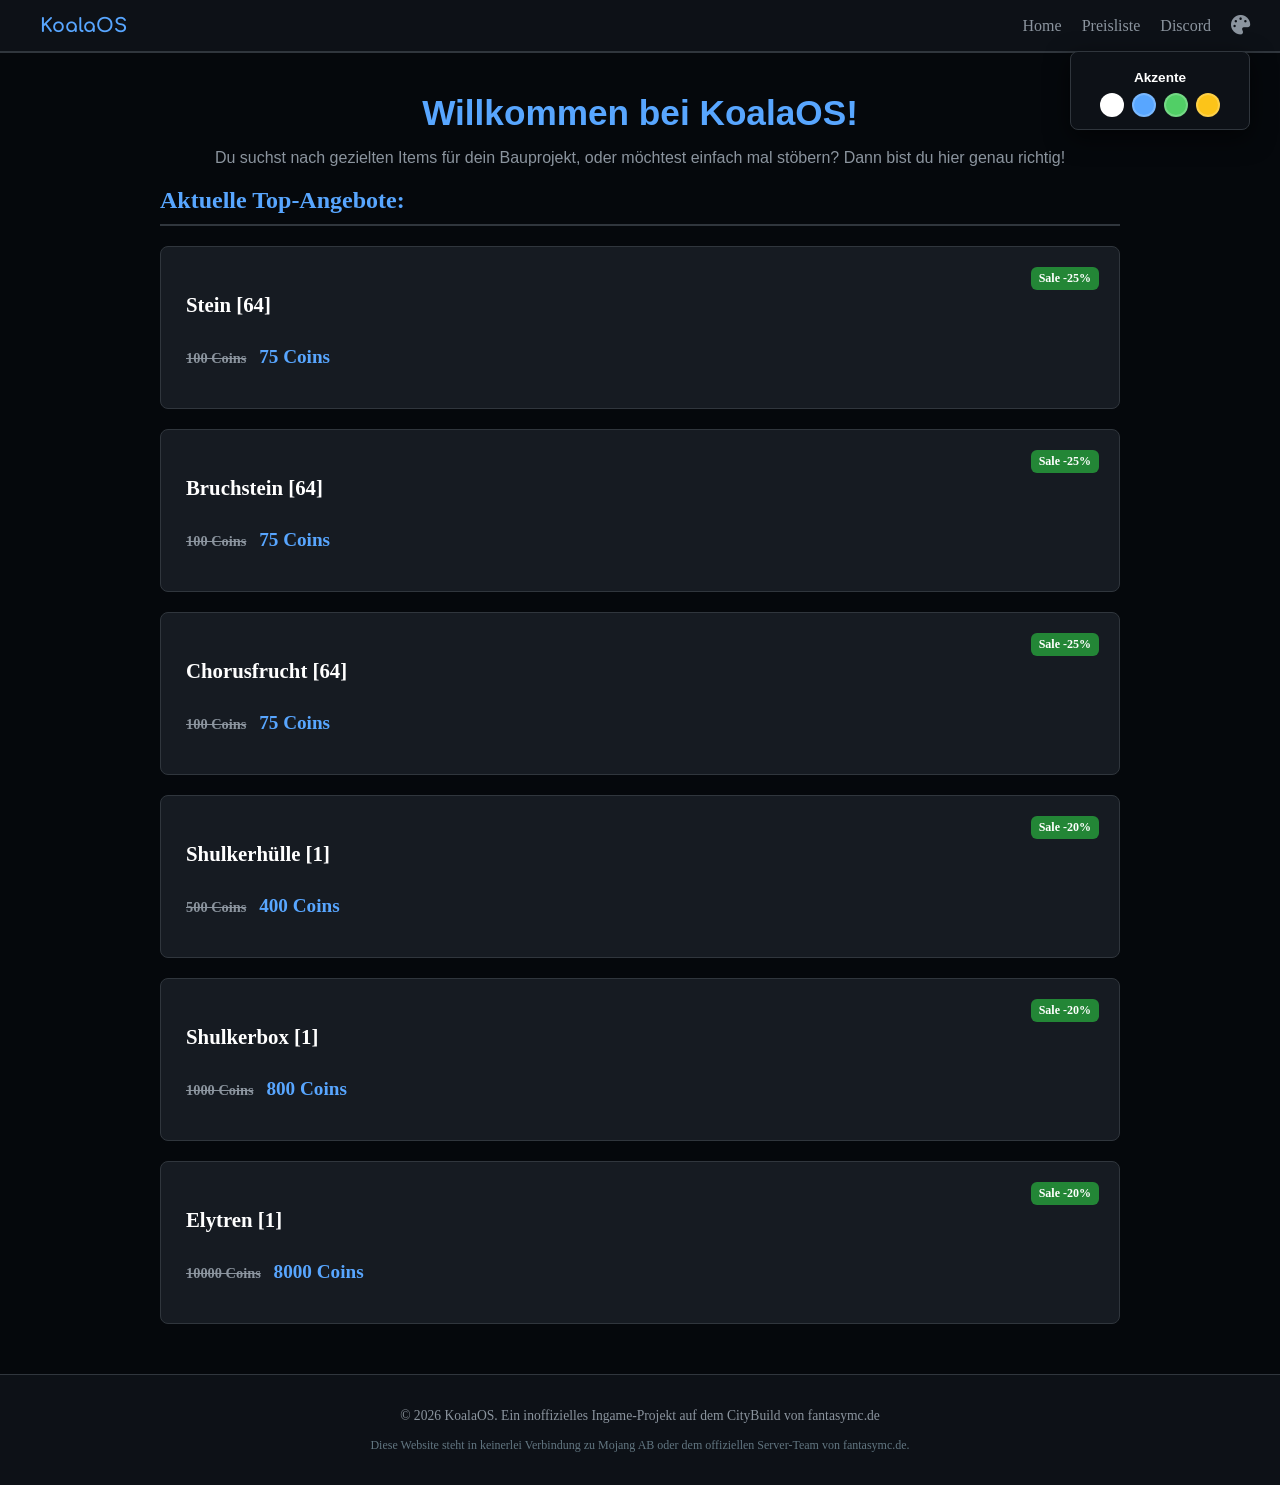
<file: index.html>
<!DOCTYPE html>
<html lang="en">
<head>
    <meta charset="UTF-8">
    <meta name="viewport" content="width=device-width, initial-scale=1.0">
    <title>KoalaOS</title>

    <link rel="preconnect" href="https://fonts.googleapis.com">
    <link rel="preconnect" href="https://fonts.gstatic.com" crossorigin>
    <link href="https://fonts.googleapis.com/css2?family=Comfortaa:wght@300..700&family=Libre+Baskerville:ital,wght@0,400..700;1,400..700&display=swap" rel="stylesheet">

    <link rel="stylesheet" href="https://cdnjs.cloudflare.com/ajax/libs/font-awesome/6.4.0/css/all.min.css">

    <link rel="stylesheet" href="style.css">

    <header class="actionbar">
        <div class="logo">
            <span class="icon"></span>
            <span class="title">KoalaOS</span>
        </div>

        <div class="menu-toggle" onclick="toggleMenu()">
            ☰
        </div>

        <nav class="nav-left" id="navMenu">
            <a href="index.html">Home</a>
            <a href="pricelist.html">Preisliste</a>
            <a href="https://discord.gg/XpzhPEUMTs" target="_blank" class="discord_btn">Discord</a>

            <div class="theme-picker-container">
                <i class="fas fa-palette" id="themeIcon"></i>
            
                <div id="themeMenu" class="theme-menu">
                    <h4>Akzente</h4>
                    <div class="color-options">
                        <span class="color-btn" style="background-color: #ffffff;" onclick="setTheme('white')" title="Weiß"></span>
                        <span class="color-btn" style="background-color: #58a6ff;" onclick="setTheme('blue')" title="Blau"></span>
                        <span class="color-btn" style="background-color: #51cf66;" onclick="setTheme('green')" title="Grün"></span>
                        <span class="color-btn" style="background-color: #fcc419;" onclick="setTheme('gold')" title="Gold"></span>
                    </div>
                </div>
            </div>
        </nav>
    </header>

    <main class="content-wrapper">
        <section class="hero-section">
            <h1>Willkommen bei KoalaOS!</h1>
            <p>Du suchst nach gezielten Items für dein Bauprojekt, oder möchtest einfach mal stöbern? Dann bist du hier genau richtig!</p>
        </section>

        <section class="offers-section">
            <h2>Aktuelle Top-Angebote:</h2>
            <div class="offers-grid">
                <div class="offer-card">
                    <span class="badge sale">Sale -25%</span>
                    <h3>Stein [64]</h3>
                    <p class="price"><span class="old-price">100 Coins</span> 75 Coins</p>
                </div>

                <div class="offer-card">
                    <span class="badge sale">Sale -25%</span>
                    <h3>Bruchstein [64]</h3>
                    <p class="price"><span class="old-price">100 Coins</span> 75 Coins</p>
                </div>

                <div class="offer-card">
                    <span class="badge sale">Sale -25%</span>
                    <h3>Chorusfrucht [64]</h3>
                    <p class="price"><span class="old-price">100 Coins</span> 75 Coins</p>
                </div>

                <div class="offer-card">
                    <span class="badge sale">Sale -20%</span>
                    <h3>Shulkerhülle [1]</h3>
                    <p class="price"><span class="old-price">500 Coins</span> 400 Coins</p>
                </div>

                <div class="offer-card">
                    <span class="badge sale">Sale -20%</span>
                    <h3>Shulkerbox [1]</h3>
                    <p class="price"><span class="old-price">1000 Coins</span> 800 Coins</p>
                </div>

                <div class="offer-card">
                    <span class="badge sale">Sale -20%</span>
                    <h3>Elytren [1]</h3>
                    <p class="price"><span class="old-price">10000 Coins</span> 8000 Coins</p>
                </div>
            </div>
        </section>
    </main>
</head>
<body>

    <script src="script.js"></script>
</body>
<footer class="site-footer">
    <p>&copy; 2026 KoalaOS. Ein inoffizielles Ingame-Projekt auf dem CityBuild von fantasymc.de</p>
    <p class="disclaimer">
        Diese Website steht in keinerlei Verbindung zu Mojang AB oder dem offiziellen Server-Team von fantasymc.de.
    </p>
</footer>
</html>
</file>
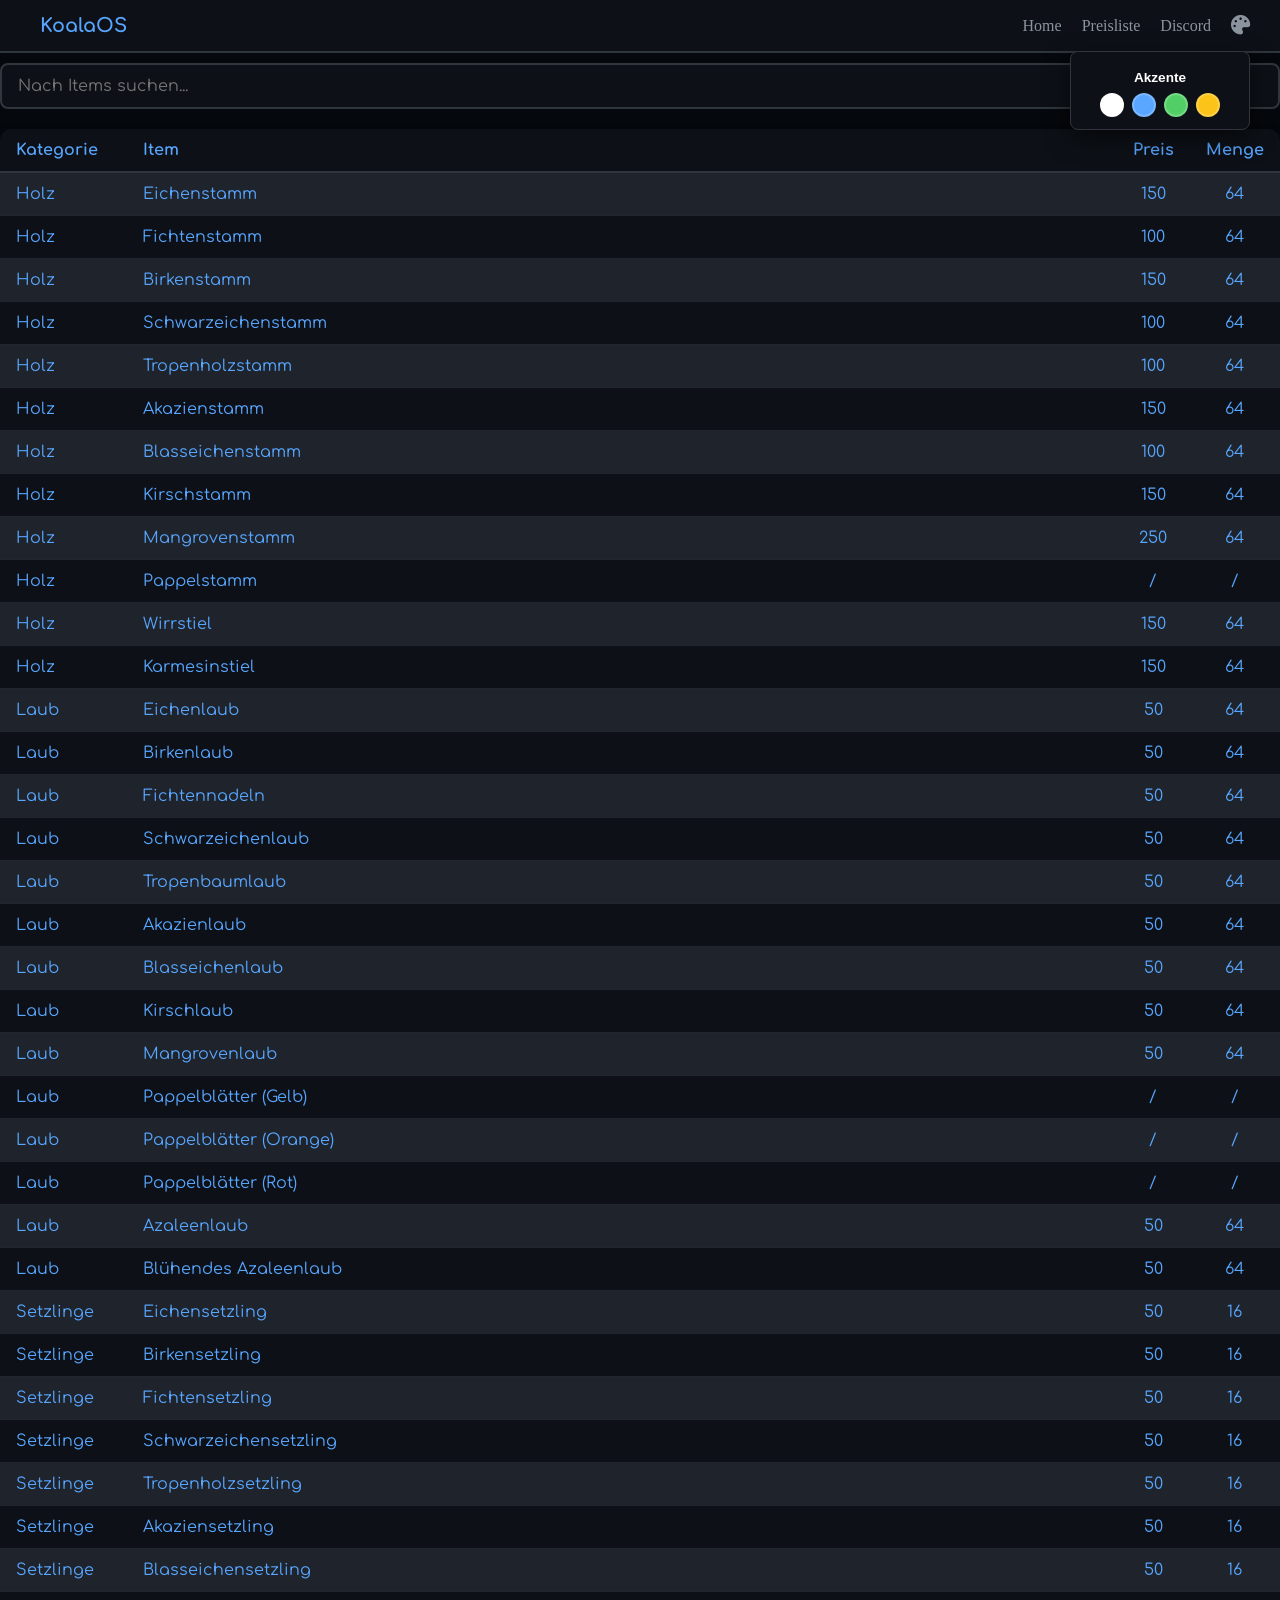
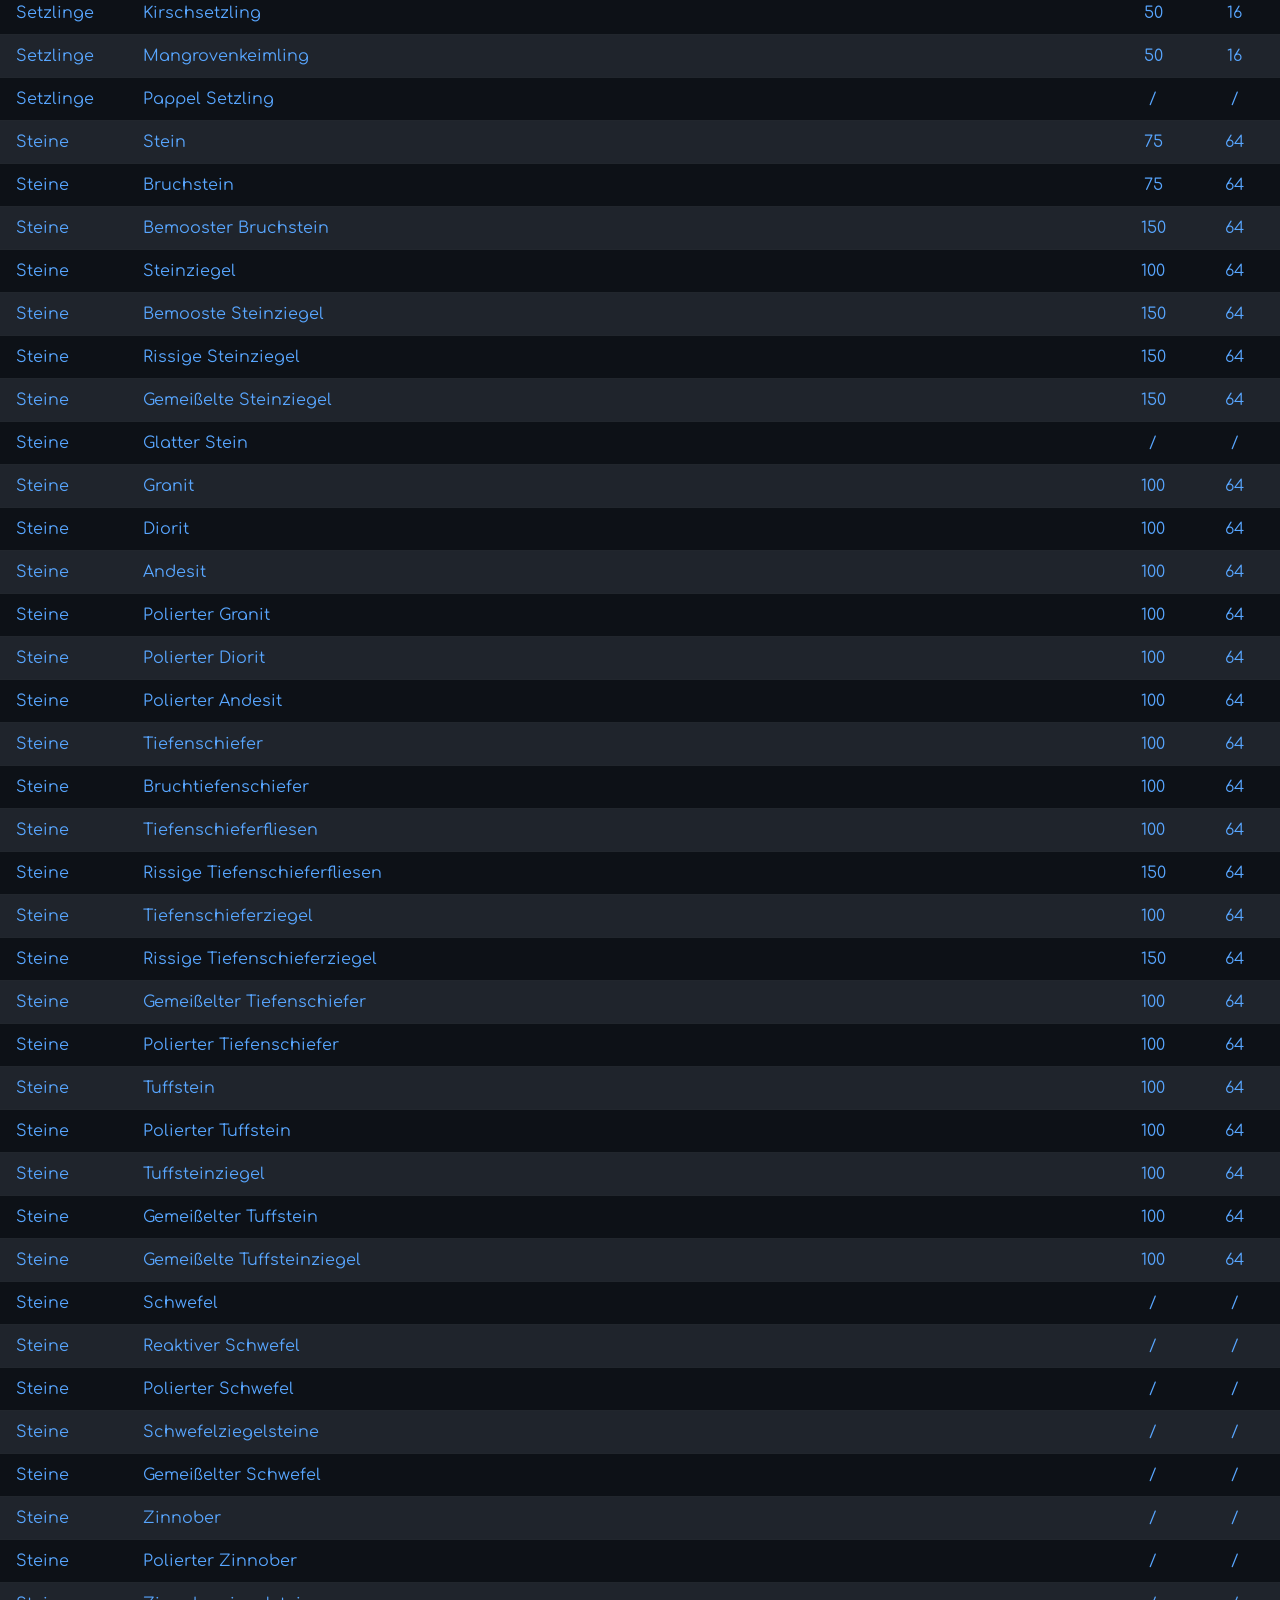
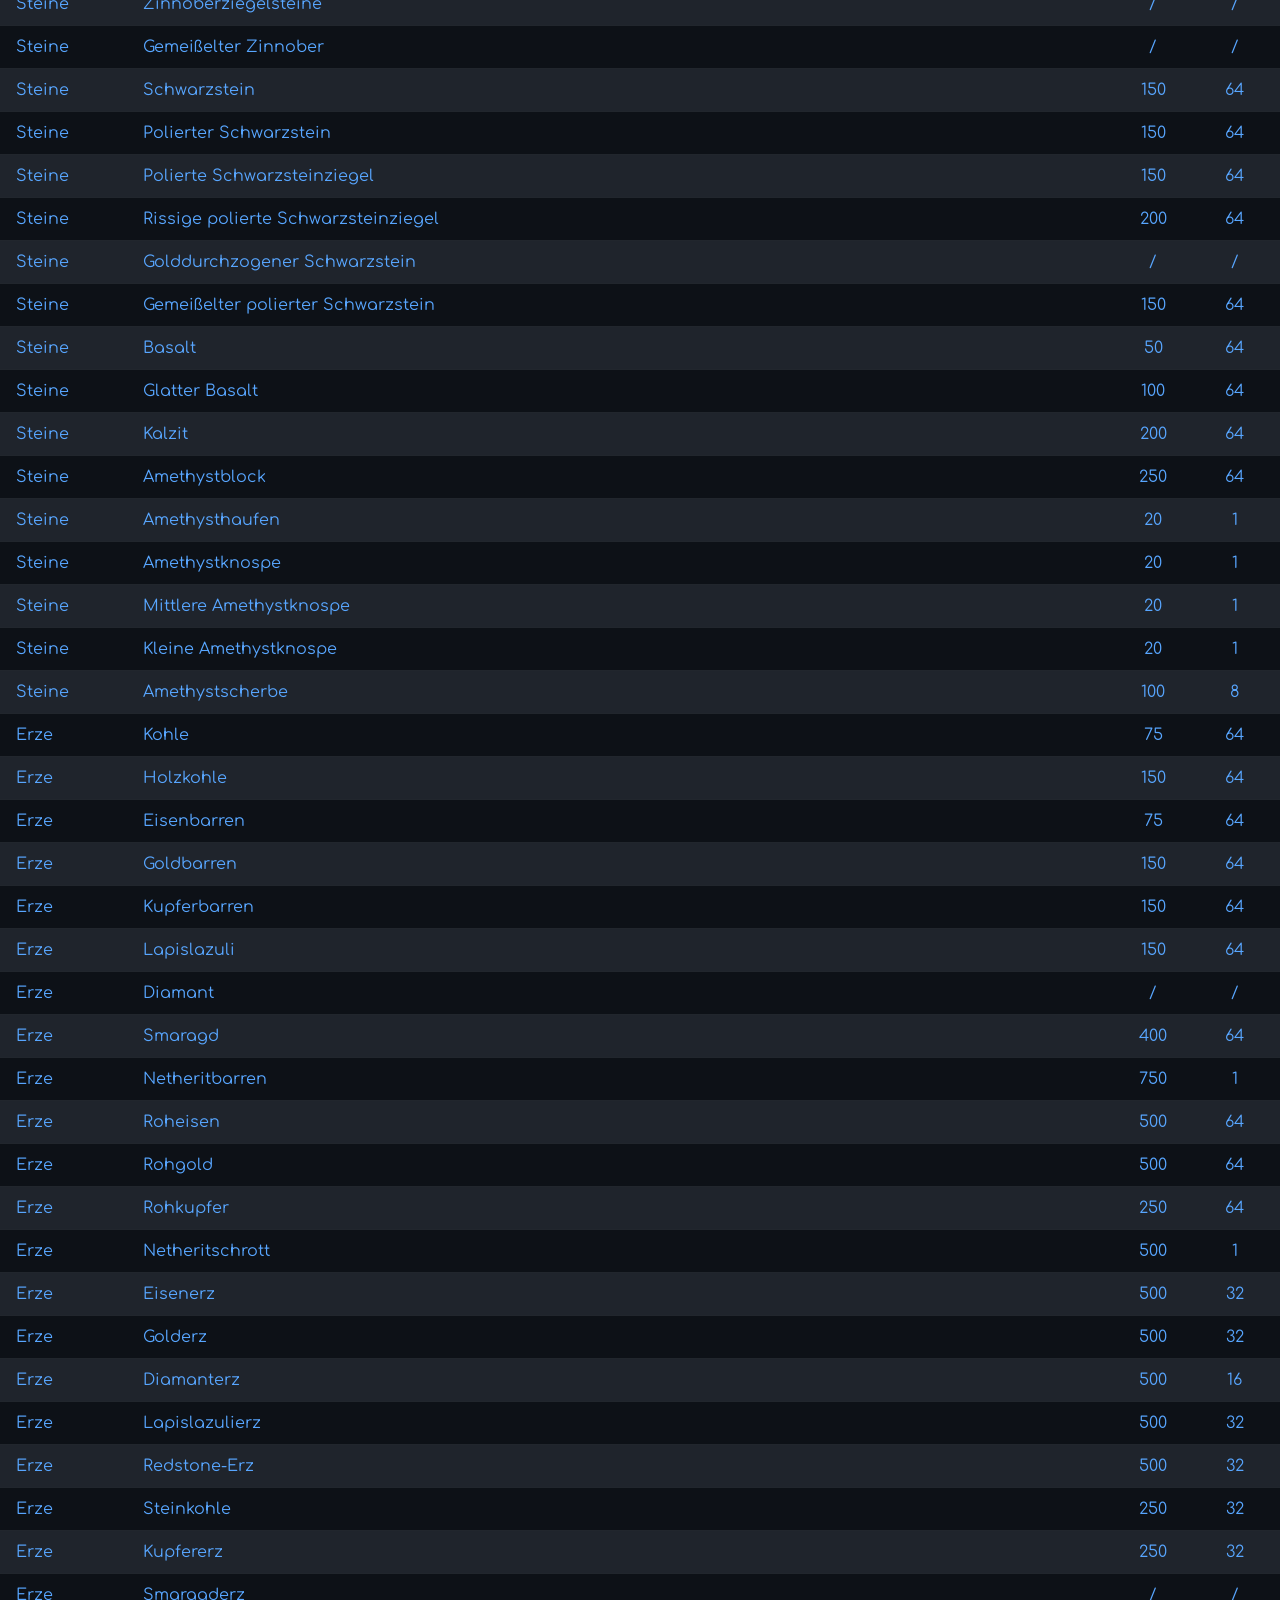
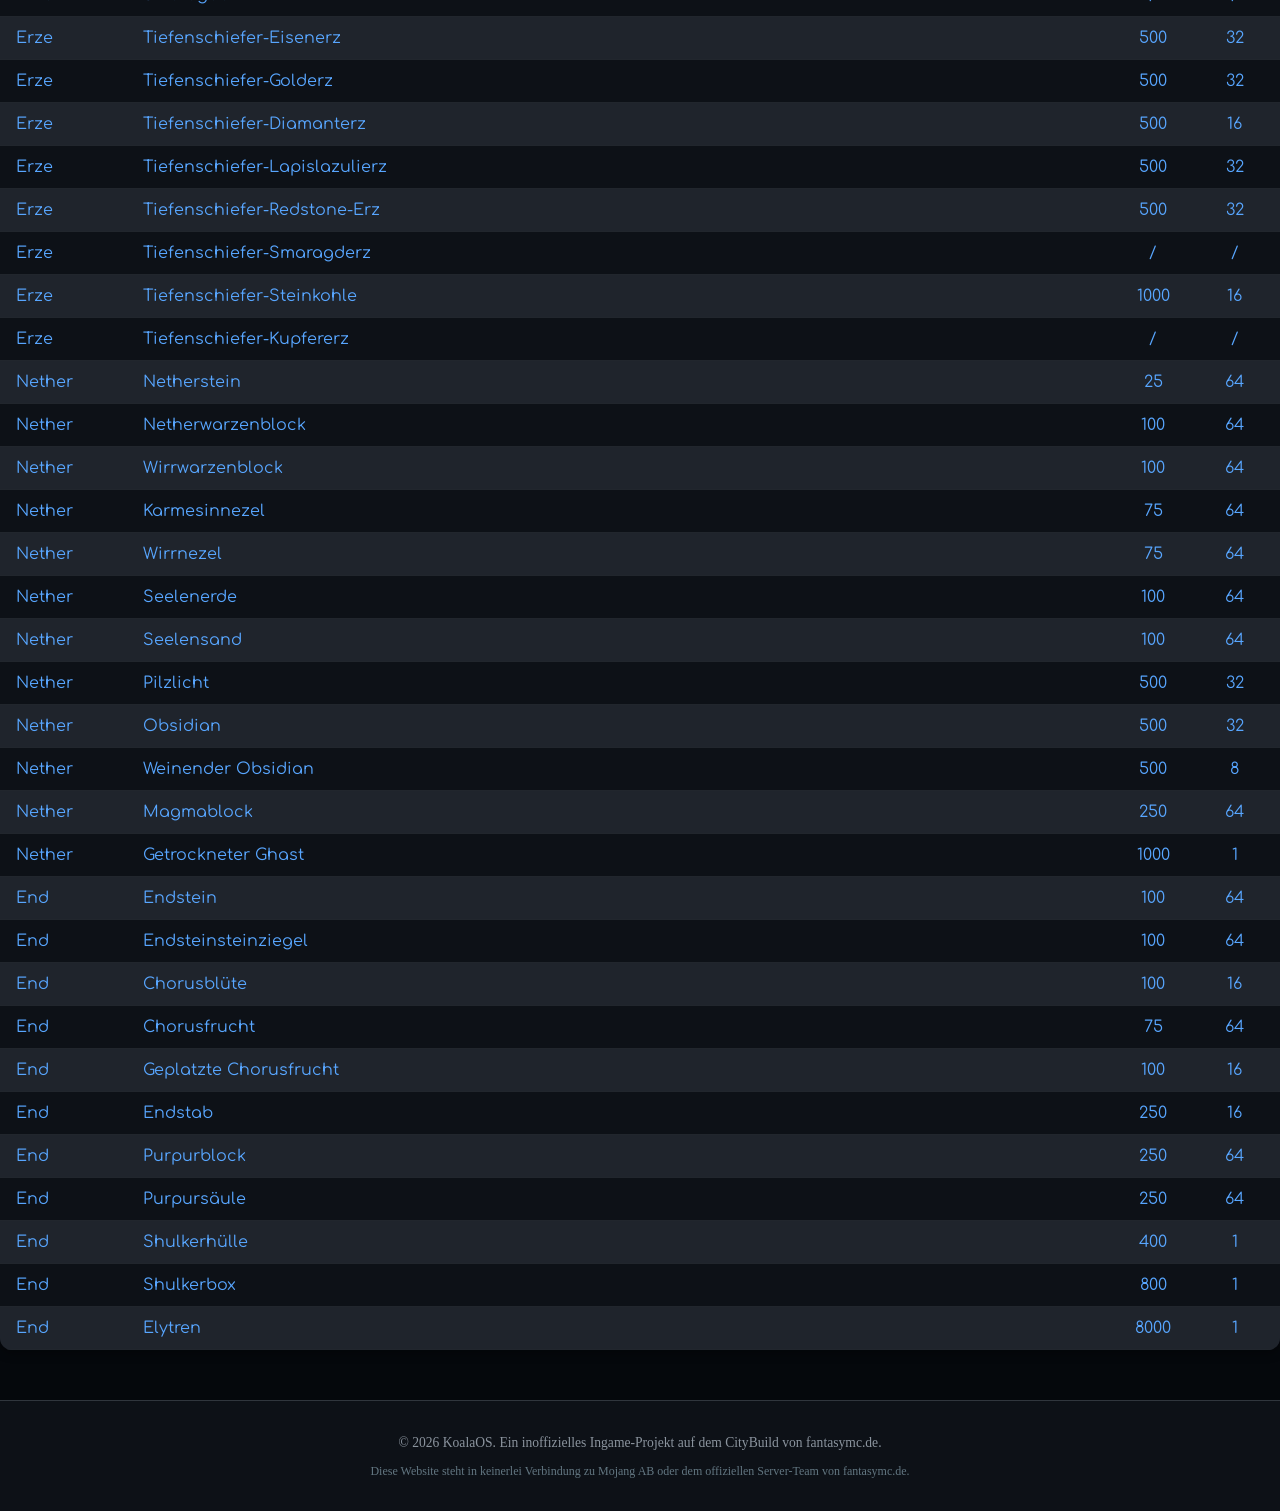
<file: pricelist.html>
<!DOCTYPE html>
<html lang="en">
<head>
    <meta charset="UTF-8">
    <meta name="viewport" content="width=device-width, initial-scale=1.0">
    <title>KoalaOS</title>

    <link rel="preconnect" href="https://fonts.googleapis.com">
    <link rel="preconnect" href="https://fonts.gstatic.com" crossorigin>
    <link href="https://fonts.googleapis.com/css2?family=Comfortaa:wght@300..700&family=Libre+Baskerville:ital,wght@0,400..700;1,400..700&display=swap" rel="stylesheet">

    <link rel="stylesheet" href="https://cdnjs.cloudflare.com/ajax/libs/font-awesome/6.4.0/css/all.min.css">

    <link rel="stylesheet" href="style.css">

    <header class="actionbar">
        <div class="logo">
            <span class="icon"></span>
            <span class="title">KoalaOS</span>
        </div>

        <div class="menu-toggle" onclick="toggleMenu()">
            ☰
        </div>

        <nav class="nav-left" id="navMenu">
            
            <a href="index.html">Home</a>
            <a href="pricelist.html">Preisliste</a>
            <a href="https://discord.gg/XpzhPEUMTs" target="_blank" class="discord_btn">Discord</a>

            <div class="theme-picker-container">
                <i class="fas fa-palette" id="themeIcon"></i>
            
                <div id="themeMenu" class="theme-menu">
                    <h4>Akzente</h4>
                    <div class="color-options">
                        <span class="color-btn" style="background-color: #ffffff;" onclick="setTheme('white')" title="Weiß"></span>
                        <span class="color-btn" style="background-color: #58a6ff;" onclick="setTheme('blue')" title="Blau"></span>
                        <span class="color-btn" style="background-color: #51cf66;" onclick="setTheme('green')" title="Grün"></span>
                        <span class="color-btn" style="background-color: #fcc419;" onclick="setTheme('gold')" title="Gold"></span>
                    </div>
                </div>
            </div>
        </nav>
    </header>
</head>
<body>
    <div class="shop-wrapper">

        <div class="search-container">
            <input type="text" id="searchInput" placeholder="Nach Items suchen..." onkeyup="filterTable ()">
        </div>
        
        <div class="table-container">
            <table id="pricelist">
                <thead>
                    <tr><th>Kategorie</th><th>Item</th><th class="right">Preis</th><th class="right">Menge</th></tr>
                </thead>
                <tbody>
                    <!-- Baumstämme -->
                    <tr><td>Holz</td><td>Eichenstamm</td><td class="right">150</td><td class="right">64</td></tr>
                    <tr><td>Holz</td><td>Fichtenstamm</td><td class="right">100</td><td class="right">64</td></tr>
                    <tr><td>Holz</td><td>Birkenstamm</td><td class="right">150</td><td class="right">64</td></tr>
                    <tr><td>Holz</td><td>Schwarzeichenstamm</td><td class="right">100</td><td class="right">64</td></tr>
                    <tr><td>Holz</td><td>Tropenholzstamm</td><td class="right">100</td><td class="right">64</td></tr>
                    <tr><td>Holz</td><td>Akazienstamm</td><td class="right">150</td><td class="right">64</td></tr>
                    <tr><td>Holz</td><td>Blasseichenstamm</td><td class="right">100</td><td class="right">64</td></tr>
                    <tr><td>Holz</td><td>Kirschstamm</td><td class="right">150</td><td class="right">64</td></tr>
                    <tr><td>Holz</td><td>Mangrovenstamm</td><td class="right">250</td><td class="right">64</td></tr>
                    <tr><td>Holz</td><td>Pappelstamm</td><td class="right">/</td><td class="right">/</td></tr>
                    <tr><td>Holz</td><td>Wirrstiel</td><td class="right">150</td><td class="right">64</td></tr>
                    <tr><td>Holz</td><td>Karmesinstiel</td><td class="right">150</td><td class="right">64</td></tr>

                    <!-- Laub -->
                    <tr><td>Laub</td><td>Eichenlaub</td><td class="right">50</td><td class="right">64</td></tr>
                    <tr><td>Laub</td><td>Birkenlaub</td><td class="right">50</td><td class="right">64</td></tr>
                    <tr><td>Laub</td><td>Fichtennadeln</td><td class="right">50</td><td class="right">64</td></tr>
                    <tr><td>Laub</td><td>Schwarzeichenlaub</td><td class="right">50</td><td class="right">64</td></tr>
                    <tr><td>Laub</td><td>Tropenbaumlaub</td><td class="right">50</td><td class="right">64</td></tr>
                    <tr><td>Laub</td><td>Akazienlaub</td><td class="right">50</td><td class="right">64</td></tr>
                    <tr><td>Laub</td><td>Blasseichenlaub</td><td class="right">50</td><td class="right">64</td></tr>
                    <tr><td>Laub</td><td>Kirschlaub</td><td class="right">50</td><td class="right">64</td></tr>
                    <tr><td>Laub</td><td>Mangrovenlaub</td><td class="right">50</td><td class="right">64</td></tr>
                    <tr><td>Laub</td><td>Pappelblätter (Gelb)</td><td class="right">/</td><td class="right">/</td></tr>
                    <tr><td>Laub</td><td>Pappelblätter (Orange)</td><td class="right">/</td><td class="right">/</td></tr>
                    <tr><td>Laub</td><td>Pappelblätter (Rot)</td><td class="right">/</td><td class="right">/</td></tr>
                    <tr><td>Laub</td><td>Azaleenlaub</td><td class="right">50</td><td class="right">64</td></tr>
                    <tr><td>Laub</td><td>Blühendes Azaleenlaub</td><td class="right">50</td><td class="right">64</td></tr>

                    <!-- Setzlinge -->
                    <tr><td>Setzlinge</td><td>Eichensetzling</td><td class="right">50</td><td class="right">16</td></tr>
                    <tr><td>Setzlinge</td><td>Birkensetzling</td><td class="right">50</td><td class="right">16</td></tr>
                    <tr><td>Setzlinge</td><td>Fichtensetzling</td><td class="right">50</td><td class="right">16</td></tr>
                    <tr><td>Setzlinge</td><td>Schwarzeichensetzling</td><td class="right">50</td><td class="right">16</td></tr>
                    <tr><td>Setzlinge</td><td>Tropenholzsetzling</td><td class="right">50</td><td class="right">16</td></tr>
                    <tr><td>Setzlinge</td><td>Akaziensetzling</td><td class="right">50</td><td class="right">16</td></tr>
                    <tr><td>Setzlinge</td><td>Blasseichensetzling</td><td class="right">50</td><td class="right">16</td></tr>
                    <tr><td>Setzlinge</td><td>Kirschsetzling</td><td class="right">50</td><td class="right">16</td></tr>
                    <tr><td>Setzlinge</td><td>Mangrovenkeimling</td><td class="right">50</td><td class="right">16</td></tr>
                    <tr><td>Setzlinge</td><td>Pappel Setzling</td><td class="right">/</td><td class="right">/</td></tr>

                    <!-- Steine -->
                    <tr><td>Steine</td><td>Stein</td><td class="right">75</td><td class="right">64</td></tr>
                    <tr><td>Steine</td><td>Bruchstein</td><td class="right">75</td><td class="right">64</td></tr>
                    <tr><td>Steine</td><td>Bemooster Bruchstein</td><td class="right">150</td><td class="right">64</td></tr>
                    <tr><td>Steine</td><td>Steinziegel</td><td class="right">100</td><td class="right">64</td></tr>
                    <tr><td>Steine</td><td>Bemooste Steinziegel</td><td class="right">150</td><td class="right">64</td></tr>
                    <tr><td>Steine</td><td>Rissige Steinziegel</td><td class="right">150</td><td class="right">64</td></tr>
                    <tr><td>Steine</td><td>Gemeißelte Steinziegel</td><td class="right">150</td><td class="right">64</td></tr>
                    <tr><td>Steine</td><td>Glatter Stein</td><td class="right">/</td><td class="right">/</td></tr>
                    <tr><td>Steine</td><td>Granit</td><td class="right">100</td><td class="right">64</td></tr>
                    <tr><td>Steine</td><td>Diorit</td><td class="right">100</td><td class="right">64</td></tr>
                    <tr><td>Steine</td><td>Andesit</td><td class="right">100</td><td class="right">64</td></tr>
                    <tr><td>Steine</td><td>Polierter Granit</td><td class="right">100</td><td class="right">64</td></tr>
                    <tr><td>Steine</td><td>Polierter Diorit</td><td class="right">100</td><td class="right">64</td></tr>
                    <tr><td>Steine</td><td>Polierter Andesit</td><td class="right">100</td><td class="right">64</td></tr>
                    <tr><td>Steine</td><td>Tiefenschiefer</td><td class="right">100</td><td class="right">64</td></tr>
                    <tr><td>Steine</td><td>Bruchtiefenschiefer</td><td class="right">100</td><td class="right">64</td></tr>
                    <tr><td>Steine</td><td>Tiefenschieferfliesen</td><td class="right">100</td><td class="right">64</td></tr>
                    <tr><td>Steine</td><td>Rissige Tiefenschieferfliesen</td><td class="right">150</td><td class="right">64</td></tr>
                    <tr><td>Steine</td><td>Tiefenschieferziegel</td><td class="right">100</td><td class="right">64</td></tr>
                    <tr><td>Steine</td><td>Rissige Tiefenschieferziegel</td><td class="right">150</td><td class="right">64</td></tr>
                    <tr><td>Steine</td><td>Gemeißelter Tiefenschiefer</td><td class="right">100</td><td class="right">64</td></tr>
                    <tr><td>Steine</td><td>Polierter Tiefenschiefer</td><td class="right">100</td><td class="right">64</td></tr>
                    <tr><td>Steine</td><td>Tuffstein</td><td class="right">100</td><td class="right">64</td></tr>
                    <tr><td>Steine</td><td>Polierter Tuffstein</td><td class="right">100</td><td class="right">64</td></tr>
                    <tr><td>Steine</td><td>Tuffsteinziegel</td><td class="right">100</td><td class="right">64</td></tr>
                    <tr><td>Steine</td><td>Gemeißelter Tuffstein</td><td class="right">100</td><td class="right">64</td></tr>
                    <tr><td>Steine</td><td>Gemeißelte Tuffsteinziegel</td><td class="right">100</td><td class="right">64</td></tr>
                    <tr><td>Steine</td><td>Schwefel</td><td class="right">/</td><td class="right">/</td></tr>
                    <tr><td>Steine</td><td>Reaktiver Schwefel</td><td class="right">/</td><td class="right">/</td></tr>
                    <tr><td>Steine</td><td>Polierter Schwefel</td><td class="right">/</td><td class="right">/</td></tr>
                    <tr><td>Steine</td><td>Schwefelziegelsteine</td><td class="right">/</td><td class="right">/</td></tr>
                    <tr><td>Steine</td><td>Gemeißelter Schwefel</td><td class="right">/</td><td class="right">/</td></tr>
                    <tr><td>Steine</td><td>Zinnober</td><td class="right">/</td><td class="right">/</td></tr>
                    <tr><td>Steine</td><td>Polierter Zinnober</td><td class="right">/</td><td class="right">/</td></tr>
                    <tr><td>Steine</td><td>Zinnoberziegelsteine</td><td class="right">/</td><td class="right">/</td></tr>
                    <tr><td>Steine</td><td>Gemeißelter Zinnober</td><td class="right">/</td><td class="right">/</td></tr>
                    <tr><td>Steine</td><td>Schwarzstein</td><td class="right">150</td><td class="right">64</td></tr>
                    <tr><td>Steine</td><td>Polierter Schwarzstein</td><td class="right">150</td><td class="right">64</td></tr>
                    <tr><td>Steine</td><td>Polierte Schwarzsteinziegel</td><td class="right">150</td><td class="right">64</td></tr>
                    <tr><td>Steine</td><td>Rissige polierte Schwarzsteinziegel</td><td class="right">200</td><td class="right">64</td></tr>
                    <tr><td>Steine</td><td>Golddurchzogener Schwarzstein</td><td class="right">/</td><td class="right">/</td></tr>
                    <tr><td>Steine</td><td>Gemeißelter polierter Schwarzstein</td><td class="right">150</td><td class="right">64</td></tr>
                    <tr><td>Steine</td><td>Basalt</td><td class="right">50</td><td class="right">64</td></tr>
                    <tr><td>Steine</td><td>Glatter Basalt</td><td class="right">100</td><td class="right">64</td></tr>
                    <tr><td>Steine</td><td>Kalzit</td><td class="right">200</td><td class="right">64</td></tr>
                    <tr><td>Steine</td><td>Amethystblock</td><td class="right">250</td><td class="right">64</td></tr>
                    <tr><td>Steine</td><td>Amethysthaufen</td><td class="right">20</td><td class="right">1</td></tr>
                    <tr><td>Steine</td><td>Amethystknospe</td><td class="right">20</td><td class="right">1</td></tr>
                    <tr><td>Steine</td><td>Mittlere Amethystknospe</td><td class="right">20</td><td class="right">1</td></tr>
                    <tr><td>Steine</td><td>Kleine Amethystknospe</td><td class="right">20</td><td class="right">1</td></tr>
                    <tr><td>Steine</td><td>Amethystscherbe</td><td class="right">100</td><td class="right">8</td></tr>

                    <!-- Erze -->
                    <tr><td>Erze</td><td>Kohle</td><td class="right">75</td><td class="right">64</td></tr>
                    <tr><td>Erze</td><td>Holzkohle</td><td class="right">150</td><td class="right">64</td></tr>
                    <tr><td>Erze</td><td>Eisenbarren</td><td class="right">75</td><td class="right">64</td></tr>
                    <tr><td>Erze</td><td>Goldbarren</td><td class="right">150</td><td class="right">64</td></tr>
                    <tr><td>Erze</td><td>Kupferbarren</td><td class="right">150</td><td class="right">64</td></tr>
                    <tr><td>Erze</td><td>Lapislazuli</td><td class="right">150</td><td class="right">64</td></tr>
                    <tr><td>Erze</td><td>Diamant</td><td class="right">/</td><td class="right">/</td></tr>
                    <tr><td>Erze</td><td>Smaragd</td><td class="right">400</td><td class="right">64</td></tr>
                    <tr><td>Erze</td><td>Netheritbarren</td><td class="right">750</td><td class="right">1</td></tr>
                    <tr><td>Erze</td><td>Roheisen</td><td class="right">500</td><td class="right">64</td></tr>
                    <tr><td>Erze</td><td>Rohgold</td><td class="right">500</td><td class="right">64</td></tr>
                    <tr><td>Erze</td><td>Rohkupfer</td><td class="right">250</td><td class="right">64</td></tr>
                    <tr><td>Erze</td><td>Netheritschrott</td><td class="right">500</td><td class="right">1</td></tr>
                    <tr><td>Erze</td><td>Eisenerz</td><td class="right">500</td><td class="right">32</td></tr>
                    <tr><td>Erze</td><td>Golderz</td><td class="right">500</td><td class="right">32</td></tr>
                    <tr><td>Erze</td><td>Diamanterz</td><td class="right">500</td><td class="right">16</td></tr>
                    <tr><td>Erze</td><td>Lapislazulierz</td><td class="right">500</td><td class="right">32</td></tr>
                    <tr><td>Erze</td><td>Redstone-Erz</td><td class="right">500</td><td class="right">32</td></tr>
                    <tr><td>Erze</td><td>Steinkohle</td><td class="right">250</td><td class="right">32</td></tr>
                    <tr><td>Erze</td><td>Kupfererz</td><td class="right">250</td><td class="right">32</td></tr>
                    <tr><td>Erze</td><td>Smaragderz</td><td class="right">/</td><td class="right">/</td></tr>
                    <tr><td>Erze</td><td>Tiefenschiefer-Eisenerz</td><td class="right">500</td><td class="right">32</td></tr>
                    <tr><td>Erze</td><td>Tiefenschiefer-Golderz</td><td class="right">500</td><td class="right">32</td></tr>
                    <tr><td>Erze</td><td>Tiefenschiefer-Diamanterz</td><td class="right">500</td><td class="right">16</td></tr>
                    <tr><td>Erze</td><td>Tiefenschiefer-Lapislazulierz</td><td class="right">500</td><td class="right">32</td></tr>
                    <tr><td>Erze</td><td>Tiefenschiefer-Redstone-Erz</td><td class="right">500</td><td class="right">32</td></tr>
                    <tr><td>Erze</td><td>Tiefenschiefer-Smaragderz</td><td class="right">/</td><td class="right">/</td></tr>
                    <tr><td>Erze</td><td>Tiefenschiefer-Steinkohle</td><td class="right">1000</td><td class="right">16</td></tr>
                    <tr><td>Erze</td><td>Tiefenschiefer-Kupfererz</td><td class="right">/</td><td class="right">/</td></tr>

                    <!-- Nether -->
                    <tr><td>Nether</td><td>Netherstein</td><td class="right">25</td><td class="right">64</td></tr>
                    <tr><td>Nether</td><td>Netherwarzenblock</td><td class="right">100</td><td class="right">64</td></tr>
                    <tr><td>Nether</td><td>Wirrwarzenblock</td><td class="right">100</td><td class="right">64</td></tr>
                    <tr><td>Nether</td><td>Karmesinnezel</td><td class="right">75</td><td class="right">64</td></tr>
                    <tr><td>Nether</td><td>Wirrnezel</td><td class="right">75</td><td class="right">64</td></tr>
                    <tr><td>Nether</td><td>Seelenerde</td><td class="right">100</td><td class="right">64</td></tr>
                    <tr><td>Nether</td><td>Seelensand</td><td class="right">100</td><td class="right">64</td></tr>
                    <tr><td>Nether</td><td>Pilzlicht</td><td class="right">500</td><td class="right">32</td></tr>
                    <tr><td>Nether</td><td>Obsidian</td><td class="right">500</td><td class="right">32</td></tr>
                    <tr><td>Nether</td><td>Weinender Obsidian</td><td class="right">500</td><td class="right">8</td></tr>
                    <tr><td>Nether</td><td>Magmablock</td><td class="right">250</td><td class="right">64</td></tr>
                    <tr><td>Nether</td><td>Getrockneter Ghast</td><td class="right">1000</td><td class="right">1</td></tr>

                    <!-- End -->
                    <tr><td>End</td><td>Endstein</td><td class="right">100</td><td class="right">64</td></tr>
                    <tr><td>End</td><td>Endsteinsteinziegel</td><td class="right">100</td><td class="right">64</td></tr>
                    <tr><td>End</td><td>Chorusblüte</td><td class="right">100</td><td class="right">16</td></tr>
                    <tr><td>End</td><td>Chorusfrucht</td><td class="right">75</td><td class="right">64</td></tr>
                    <tr><td>End</td><td>Geplatzte Chorusfrucht</td><td class="right">100</td><td class="right">16</td></tr>
                    <tr><td>End</td><td>Endstab</td><td class="right">250</td><td class="right">16</td></tr>
                    <tr><td>End</td><td>Purpurblock</td><td class="right">250</td><td class="right">64</td></tr>
                    <tr><td>End</td><td>Purpursäule</td><td class="right">250</td><td class="right">64</td></tr>
                    <tr><td>End</td><td>Shulkerhülle</td><td class="right">400</td><td class="right">1</td></tr>
                    <tr><td>End</td><td>Shulkerbox</td><td class="right">800</td><td class="right">1</td></tr>
                    <tr><td>End</td><td>Elytren</td><td class="right">8000</td><td class="right">1</td></tr>

                    <!--<tr><td>Holz</td><td>Eichenstamm</td><td class="right">150.00</td><td class="right">64</td></tr>
                    <tr><td>Holz</td><td>Fichtenstamm</td><td class="right">100.00</td><td class="right">64</td></tr>
                    <tr><td>Holz</td><td>Birkenstamm</td><td class="right">150.00</td><td class="right">64</td></tr>
                    <tr><td>Holz</td><td>Tropenholzstamm</td><td class="right">100.00</td><td class="right">64</td></tr>
                    <tr><td>Holz</td><td>Akazienstamm</td><td class="right">150.00</td><td class="right">64</td></tr>
                    <tr><td>Holz</td><td>Schwarzeichenstamm</td><td class="right">100.00</td><td class="right">64</td></tr>
                    <tr><td>Holz</td><td>Mangrovenstamm</td><td class="right">250.00</td><td class="right">64</td></tr>
                    <tr><td>Holz</td><td>Pappelstamm</td><td class="right">/</td><td class="right">/</td></tr>
                    <tr><td>Holz</td><td>Kirschstamm</td><td class="right">150.00</td><td class="right">64</td></tr>
                    <tr><td>Holz</td><td>Blasseichenstamm</td><td class="right">100.00</td><td class="right">64</td></tr>
                    <tr><td>Holz</td><td>Karmesinstiel</td><td class="right">150.00</td><td class="right">64</td></tr>
                    <tr><td>Holz</td><td>Wirrstamm</td><td class="right">150.00</td><td class="right">64</td></tr>

                    <tr><td>Holz</td><td>Abegzogener Eichenstamm</td><td class="right">200.00</td><td class="right">64</td></tr>
                    <tr><td>Holz</td><td>Abgezogener Fichtenstamm</td><td class="right">150.00</td><td class="right">64</td></tr>
                    <tr><td>Holz</td><td>Abgezogener Birkenstamm</td><td class="right">200.00</td><td class="right">64</td></tr>
                    <tr><td>Holz</td><td>Abgezogener Tropenholzstamm</td><td class="right">150.00</td><td class="right">64</td></tr>
                    <tr><td>Holz</td><td>Abgezogener Akazienstamm</td><td class="right">200.00</td><td class="right">64</td></tr>
                    <tr><td>Holz</td><td>Abgezogener Schwarzeichenstamm</td><td class="right">150.00</td><td class="right">64</td></tr>
                    <tr><td>Holz</td><td>Abgezogener Mangrovenstamm</td><td class="right">300.00</td><td class="right">64</td></tr>
                    <tr><td>Holz</td><td>Entrindeter Pappelstamm</td><td class="right">/</td><td class="right">/</td></tr>
                    <tr><td>Holz</td><td>Entrindeter Kirschstamm</td><td class="right">200.00</td><td class="right">64</td></tr>
                    <tr><td>Holz</td><td>Abgezogener Blasseichenstamm</td><td class="right">150.00</td><td class="right">64</td></tr>
                    <tr><td>Holz</td><td>Geschälter Karmesinstiel</td><td class="right">200.00</td><td class="right">64</td></tr>
                    <tr><td>Holz</td><td>Geschälter Wirrstamm</td><td class="right">200.00</td><td class="right">64</td></tr>

                    <tr><td>Holz</td><td>Eichenholz</td><td class="right">200.00</td><td class="right">64</td></tr>
                    <tr><td>Holz</td><td>Fichtenholz</td><td class="right">133.50</td><td class="right">64</td></tr>
                    <tr><td>Holz</td><td>Birkenholz</td><td class="right">200.00</td><td class="right">64</td></tr>
                    <tr><td>Holz</td><td>Tropenholz</td><td class="right">133.50</td><td class="right">64</td></tr>
                    <tr><td>Holz</td><td>Akazienholz</td><td class="right">200.00</td><td class="right">64</td></tr>
                    <tr><td>Holz</td><td>Schwarzeichenholz</td><td class="right">133.50</td><td class="right">64</td></tr>
                    <tr><td>Holz</td><td>Mangrovenholz</td><td class="right">333.50</td><td class="right">64</td></tr>
                    <tr><td>Holz</td><td>Pappelholz</td><td class="right">/</td><td class="right">/</td></tr>
                    <tr><td>Holz</td><td>Kirschholz</td><td class="right">200.00</td><td class="right">64</td></tr>
                    <tr><td>Holz</td><td>Blasseichenholz</td><td class="right">133.50</td><td class="right">64</td></tr>
                    <tr><td>Holz</td><td>Karmesinhyphen</td><td class="right">200.00</td><td class="right">64</td></tr>
                    <tr><td>Holz</td><td>Wirrhyphe</td><td class="right">200.00</td><td class="right">64</td></tr>

                    <tr><td>Holz</td><td>Abgezogenes Eichenholz</td><td class="right">237.50</td><td class="right">64</td></tr>
                    <tr><td>Holz</td><td>Abgezogenes Fichtenholz</td><td class="right">175.00</td><td class="right">64</td></tr>
                    <tr><td>Holz</td><td>Abgezogenes Birkenholz</td><td class="right">237.50</td><td class="right">64</td></tr>
                    <tr><td>Holz</td><td>Abgezogenes Tropenholz</td><td class="right">175.00</td><td class="right">64</td></tr>
                    <tr><td>Holz</td><td>Abgezogenes Akazienholz</td><td class="right">237.50</td><td class="right">64</td></tr>
                    <tr><td>Holz</td><td>Abgezogenes Schwarzeichenholz</td><td class="right">175.00</td><td class="right">64</td></tr>
                    <tr><td>Holz</td><td>Abgezogenes Mangrovenholz</td><td class="right">362.50</td><td class="right">64</td></tr>
                    <tr><td>Holz</td><td>Entrindetes Pappelholz</td><td class="right">/</td><td class="right">/</td></tr>
                    <tr><td>Holz</td><td>Abgezogenes Kirschholz</td><td class="right">237.50</td><td class="right">64</td></tr>
                    <tr><td>Holz</td><td>Abgezogenes Blasseichenholz</td><td class="right">175.00</td><td class="right">64</td></tr>
                    <tr><td>Holz</td><td>Geschälte Karmesinhyphen</td><td class="right">237.50</td><td class="right">64</td></tr>
                    <tr><td>Holz</td><td>Geschälter Wirrhyphe</td><td class="right">237.50</td><td class="right">64</td></tr>

                    <tr><td>Holz</td><td>Eichenbretter</td><td class="right">37.50</td><td class="right">64</td></tr>
                    <tr><td>Holz</td><td>Fichtenbretter</td><td class="right">25.00</td><td class="right">64</td></tr>
                    <tr><td>Holz</td><td>Birkenbretter</td><td class="right">37.50</td><td class="right">64</td></tr>
                    <tr><td>Holz</td><td>Tropenholzbretter</td><td class="right">25.00</td><td class="right">64</td></tr>
                    <tr><td>Holz</td><td>Akazienbretter</td><td class="right">37.50</td><td class="right">64</td></tr>
                    <tr><td>Holz</td><td>Schwarzeichenbretter</td><td class="right">25.00</td><td class="right">64</td></tr>
                    <tr><td>Holz</td><td>Mangrovenbretter</td><td class="right">62.50</td><td class="right">64</td></tr>
                    <tr><td>Holz</td><td>Pappelholzbretter</td><td class="right">/</td><td class="right">/</td></tr>
                    <tr><td>Holz</td><td>Kirschholz-Bretter</td><td class="right">37.50</td><td class="right">64</td></tr>
                    <tr><td>Holz</td><td>Blasseichenbretter</td><td class="right">25.00</td><td class="right">64</td></tr>
                    <tr><td>Holz</td><td>Karmesinbretter</td><td class="right">37.50</td><td class="right">64</td></tr>
                    <tr><td>Holz</td><td>Wirrbretter</td><td class="right">37.50</td><td class="right">64</td></tr>

                    <tr><td>Holz</td><td>Eichentreppe</td><td class="right">56.50</td><td class="right">64</td></tr>
                    <tr><td>Holz</td><td>Fichtentreppe</td><td class="right">37.50</td><td class="right">64</td></tr>
                    <tr><td>Holz</td><td>Birkentreppe</td><td class="right">56.50</td><td class="right">64</td></tr>
                    <tr><td>Holz</td><td>Tropenholztreppe</td><td class="right">37.50</td><td class="right">64</td></tr>
                    <tr><td>Holz</td><td>Akazientreppe</td><td class="right">56.50</td><td class="right">64</td></tr>
                    <tr><td>Holz</td><td>Schwarzeichentreppe</td><td class="right">37.50</td><td class="right">64</td></tr>
                    <tr><td>Holz</td><td>Mangroventreppe</td><td class="right">93.50</td><td class="right">64</td></tr>
                    <tr><td>Holz</td><td>Pappeltreppe</td><td class="right">/</td><td class="right">/</td></tr>
                    <tr><td>Holz</td><td>Kirschholz-treppe</td><td class="right">56.50</td><td class="right">64</td></tr>
                    <tr><td>Holz</td><td>Blasseichentreppe</td><td class="right">37.50</td><td class="right">64</td></tr>
                    <tr><td>Holz</td><td>Karmesintreppe</td><td class="right">56.50</td><td class="right">64</td></tr>
                    <tr><td>Holz</td><td>Wirrtreppe</td><td class="right">56.50</td><td class="right">64</td></tr>

                    <tr><td>Holz</td><td>Eichenstufe</td><td class="right">18.50</td><td class="right">64</td></tr>
                    <tr><td>Holz</td><td>Fichtenstufe</td><td class="right">12.50</td><td class="right">64</td></tr>
                    <tr><td>Holz</td><td>Birkenstufe</td><td class="right">18.50</td><td class="right">64</td></tr>
                    <tr><td>Holz</td><td>Tropenholzstufe</td><td class="right">12.50</td><td class="right">64</td></tr>
                    <tr><td>Holz</td><td>Akazienstufe</td><td class="right">18.50</td><td class="right">64</td></tr>
                    <tr><td>Holz</td><td>Schwarzeichenstufe</td><td class="right">12.50</td><td class="right">64</td></tr>
                    <tr><td>Holz</td><td>Mangrovenstufe</td><td class="right">31.50</td><td class="right">64</td></tr>
                    <tr><td>Holz</td><td>Pappelstufe</td><td class="right">/</td><td class="right">/</td></tr>
                    <tr><td>Holz</td><td>Kirschholz-Stufe</td><td class="right">18.50</td><td class="right">64</td></tr>
                    <tr><td>Holz</td><td>Blasseichenstufe</td><td class="right">12.50</td><td class="right">64</td></tr>
                    <tr><td>Holz</td><td>Karmesinstufe</td><td class="right">18.50</td><td class="right">64</td></tr>
                    <tr><td>Holz</td><td>Wirrstufe</td><td class="right">18.50</td><td class="right">64</td></tr>

                    <tr><td>Holz</td><td>Eichenholzzaun</td><td class="right">58.50</td><td class="right">64</td></tr>
                    <tr><td>Holz</td><td>Fichtenzaun</td><td class="right">41.00</td><td class="right">64</td></tr>
                    <tr><td>Holz</td><td>Birkenzaun</td><td class="right">58.50</td><td class="right">64</td></tr>
                    <tr><td>Holz</td><td>Tropenholzzaun</td><td class="right">41.00</td><td class="right">64</td></tr>
                    <tr><td>Holz</td><td>Akazienzaun</td><td class="right">58.50</td><td class="right">64</td></tr>
                    <tr><td>Holz</td><td>Schwarzeichenholzzaun</td><td class="right">41.00</td><td class="right">64</td></tr>
                    <tr><td>Holz</td><td>Mangrovenzaun</td><td class="right">91.50</td><td class="right">64</td></tr>
                    <tr><td>Holz</td><td>Pappelzaun</td><td class="right">/</td><td class="right">/</td></tr>
                    <tr><td>Holz</td><td>Kirschholz-Zaun</td><td class="right">58.50</td><td class="right">64</td></tr>
                    <tr><td>Holz</td><td>Blasseichenholzzaun</td><td class="right">41.00</td><td class="right">64</td></tr>
                    <tr><td>Holz</td><td>Karmesinzaun</td><td class="right">58.50</td><td class="right">64</td></tr>
                    <tr><td>Holz</td><td>Wirrzaun</td><td class="right">58.50</td><td class="right">64</td></tr>

                    <tr><td>Holz</td><td>Eichenzauntor</td><td class="right">125.00</td><td class="right">64</td></tr>
                    <tr><td>Holz</td><td>Fichtenzauntor</td><td class="right">100.00</td><td class="right">64</td></tr>
                    <tr><td>Holz</td><td>Birkenzauntor</td><td class="right">125.00</td><td class="right">64</td></tr>
                    <tr><td>Holz</td><td>Troepnholz-Zauntor</td><td class="right">100.00</td><td class="right">64</td></tr>
                    <tr><td>Holz</td><td>Akazienzauntor</td><td class="right">125.00</td><td class="right">64</td></tr>
                    <tr><td>Holz</td><td>Schwarzeichenzauntor</td><td class="right">100.00</td><td class="right">64</td></tr>
                    <tr><td>Holz</td><td>Mangrovenzauntor</td><td class="right">175.00</td><td class="right">64</td></tr>
                    <tr><td>Holz</td><td>Pappelzauntor</td><td class="right">/</td><td class="right">/</td></tr>
                    <tr><td>Holz</td><td>Kirschholz-Zauntor</td><td class="right">125.00</td><td class="right">64</td></tr>
                    <tr><td>Holz</td><td>Blasseichenzauntor</td><td class="right">100.00</td><td class="right">64</td></tr>
                    <tr><td>Holz</td><td>Karmesinzauntor</td><td class="right">125.00</td><td class="right">64</td></tr>
                    <tr><td>Holz</td><td>Wirrzauntor</td><td class="right">125.00</td><td class="right">64</td></tr>

                    <tr><td>Holz</td><td>Eichentür</td><td class="right">75.00</td><td class="right">64</td></tr>
                    <tr><td>Holz</td><td>Fichtentür</td><td class="right">50.00</td><td class="right">64</td></tr>
                    <tr><td>Holz</td><td>Birkentür</td><td class="right">75.00</td><td class="right">64</td></tr>
                    <tr><td>Holz</td><td>Tropenholztür</td><td class="right">50.00</td><td class="right">64</td></tr>
                    <tr><td>Holz</td><td>Akazientür</td><td class="right">75.00</td><td class="right">64</td></tr>
                    <tr><td>Holz</td><td>Schwarzeichentür</td><td class="right">50.00</td><td class="right">64</td></tr>
                    <tr><td>Holz</td><td>Mangrovenholztür</td><td class="right">125.00</td><td class="right">64</td></tr>
                    <tr><td>Holz</td><td>Pappeltür</td><td class="right">/</td><td class="right">/</td></tr>
                    <tr><td>Holz</td><td>Kirschholztür</td><td class="right">75.00</td><td class="right">64</td></tr>
                    <tr><td>Holz</td><td>Blasseichentür</td><td class="right">50.00</td><td class="right">64</td></tr>
                    <tr><td>Holz</td><td>Karmesintür</td><td class="right">75.00</td><td class="right">64</td></tr>
                    <tr><td>Holz</td><td>Wirrtür</td><td class="right">75.00</td><td class="right">64</td></tr>

                    <tr><td>Holz</td><td>Eichenfalltür</td><td class="right">112.50</td><td class="right">64</td></tr>
                    <tr><td>Holz</td><td>Fichtenfalltür</td><td class="right">75.00</td><td class="right">64</td></tr>
                    <tr><td>Holz</td><td>Birkenfalltür</td><td class="right">112.50</td><td class="right">64</td></tr>
                    <tr><td>Holz</td><td>Tropenholz-Falltür</td><td class="right">75.00</td><td class="right">64</td></tr>
                    <tr><td>Holz</td><td>Akazienfalltür</td><td class="right">112.50</td><td class="right">64</td></tr>
                    <tr><td>Holz</td><td>Schwarzeichenfalltür</td><td class="right">75.00</td><td class="right">64</td></tr>
                    <tr><td>Holz</td><td>Mangrovenfalltür</td><td class="right">187.50</td><td class="right">64</td></tr>
                    <tr><td>Holz</td><td>Pappelfalltür</td><td class="right">/</td><td class="right">/</td></tr>
                    <tr><td>Holz</td><td>Kirschholzfalltür</td><td class="right">112.50</td><td class="right">64</td></tr>
                    <tr><td>Holz</td><td>Blasseichenfalltür</td><td class="right">75.00</td><td class="right">64</td></tr>
                    <tr><td>Holz</td><td>Karmesinfalltür</td><td class="right">112.50</td><td class="right">64</td></tr>
                    <tr><td>Holz</td><td>Wirrfalltür</td><td class="right">112.50</td><td class="right">64</td></tr>

                    <tr><td>Holz</td><td>Eichenlaub</td><td class="right">50.00</td><td class="right">64</td></tr>
                    <tr><td>Holz</td><td>Fichtennadeln</td><td class="right">50.00</td><td class="right">64</td></tr>
                    <tr><td>Holz</td><td>Birkenlaub</td><td class="right">50.00</td><td class="right">64</td></tr>
                    <tr><td>Holz</td><td>Tropenbaumlaub</td><td class="right">50.00</td><td class="right">64</td></tr>
                    <tr><td>Holz</td><td>Akazienlaub</td><td class="right">50.00</td><td class="right">64</td></tr>
                    <tr><td>Holz</td><td>Schwarzeichenlaub</td><td class="right">50.00</td><td class="right">64</td></tr>
                    <tr><td>Holz</td><td>Mangrovenlaub</td><td class="right">50.00</td><td class="right">64</td></tr>
                    <tr><td>Holz</td><td>Rote Pappelblätter</td><td class="right">/</td><td class="right">/</td></tr>
                    <tr><td>Holz</td><td>Orangene Pappelblätter</td><td class="right">/</td><td class="right">/</td></tr>
                    <tr><td>Holz</td><td>Gelbe Pappelblätter</td><td class="right">/</td><td class="right">/</td></tr>
                    <tr><td>Holz</td><td>Kirschlaub</td><td class="right">50.00</td><td class="right">64</td></tr>
                    <tr><td>Holz</td><td>Blasseichenlaub</td><td class="right">50.00</td><td class="right">64</td></tr>

                    <tr><td>Holz</td><td>Eichensetzling</td><td class="right">50.00</td><td class="right">8</td></tr>
                    <tr><td>Holz</td><td>Fichtensetzling</td><td class="right">50.00</td><td class="right">8</td></tr>
                    <tr><td>Holz</td><td>Birkensetzling</td><td class="right">50.00</td><td class="right">8</td></tr>
                    <tr><td>Holz</td><td>Tropenholzsetzling</td><td class="right">50.00</td><td class="right">8</td></tr>
                    <tr><td>Holz</td><td>Akaziensetzling</td><td class="right">50.00</td><td class="right">8</td></tr>
                    <tr><td>Holz</td><td>Schwarzeichensetzling</td><td class="right">50.00</td><td class="right">8</td></tr>
                    <tr><td>Holz</td><td>Mangrovenkeimling</td><td class="right">50.00</td><td class="right">8</td></tr>
                    <tr><td>Holz</td><td>Pappelsetzling</td><td class="right">50.00</td><td class="right">8</td></tr>
                    <tr><td>Holz</td><td>Kirschsetzling</td><td class="right">50.00</td><td class="right">8</td></tr>
                    <tr><td>Holz</td><td>Blasseichensetzling</td><td class="right">50.00</td><td class="right">8</td></tr-->



                </tbody>
            </table>
        </div>
    </div>

    <script src="script.js"></script>
</body>
<footer class="site-footer">
    <p>&copy; 2026 KoalaOS. Ein inoffizielles Ingame-Projekt auf dem CityBuild von fantasymc.de.</p>
    <p class="disclaimer">
        Diese Website steht in keinerlei Verbindung zu Mojang AB oder dem offiziellen Server-Team von fantasymc.de.
    </p>
</footer>
</html>
</file>
<file: style.css>
:root {
    --accent-color: #58a6ff;
}

* {
    box-sizing: border-box;
}

body {
    background-color: #05080c;
    color: #c9d1d9;
    margin: 0;
    padding: 0;
    overflow-x: hidden;
}

.actionbar {
    position: sticky;
    top: 0;
    z-index: 1000;
    display: flex;
    justify-content: space-between;
    align-items: center;
    background-color: #0d1117;
    border-bottom: 2px solid #30363d;
    padding: 15px 30px;
    box-shadow: 0 4px 10px rgba (0, 0, 0, 0.5);
    flex-wrap: wrap;
}

.actionbar .logo {
    display: flex;
    align-items: center;
    gap: 10px;
    font-size: 1.2rem;
    font-weight: bold;
    color: var(--accent-color);
    font-family: 'Comfortaa', sans-serif;
}

.actionbar .nav-left {
    display: flex;
    align-items: center;
    gap: 20px;
}

.actionbar .nav-left a {
    text-decoration: none;
    color: #8b949e;
    font-weight: 500;
    transition: color 0.2s ease;
}

.actionbar .nav-left a:hover {
    color: var(--accent-color);
}

.menu-toggle {
    display: none;
    font-size: 1.5rem;
    color: #ffffff;
    cursor: pointer;
}

.theme-picker-container {
    position: relative;
    display: inline-block;
    transition: pointer;
}

#themeIcon {
    font-size: 1.2rem;
    color: #8b949e;
    transition: color 0.2s;
}

#themeIcon:hover {
    color: #ffffff;
}

.theme-menu {
    position: absolute;
    right: 0;
    top: 35px;
    background-color: #0d1117;
    border: 1px solid #30363d;
    border-radius: 8px;
    padding-bottom: 12px;
    box-shadow: 0 8px 24px rgba(0, 0, 0, 0.6);
    width: 180px;
    z-index: 1001;
}

.hidden {
    display: none;
}

.theme-menu h4 {
    font-size: 0.85rem;
    color: #ffffff;
    margin-bottom: 8px;
    text-align: center;
    font-family: sans-serif;
    margin-left: 5px;
    margin-right: 5px;
}

.color-options {
    display: flex;
    justify-content: center;
    gap: 8px;
}

.color-btn {
    width: 24px;
    height: 24px;
    border-radius: 50%;
    cursor: pointer;
    border: 2px solid rgba(255, 255, 255, 0.2);
    transition: transform 0.2s, border-color 0.2s;
}

.site-footer {
    background-color: #0d1117;
    color: #8b949e;
    text-align: center;
    padding: 20px;
    font-size: 0.85rem;
    border-top: 1px solid #30363d;
    margin-top: 50px;
}

.site-footer .disclaimer {
    margin-top: 8px;
    font-size: 0.75rem;
    color: #627681;
}

.table-container {
    width: 100%;
    overflow-x: auto;
    -webkit-overflow-scrolling: touch;
    margin: 20px 0;
    border-radius: 12px;
    box-shadow: 0 4px 10px rgba(0, 0, 0, 0.3);
}

#pricelist {
    width: 100%;
    border-collapse: collapse;
    background-color: #0d1117;
    color: var(--accent-color);
    font-family: "Comfortaa", sans-serif;
    text-align: left;
    white-space: nowrap;
}

#pricelist th {
    position: sticky;
    top: 0;
    background-color: #0d1117;
    color: var(--accent-color);
    padding: 12px 16px;
    font-weight: bold;
    border-bottom: 2px solid #30363d;
    z-index: 10;
}

#pricelist td {
    padding: 12px 16px;
    border-bottom: 1px solid #21262d;
}

#pricelist tbody tr:nth-child(odd) {
    background-color: #1f242c;
}

#pricelist tbody tr:hover {
    background-color: #282e39;
    cursor: pointer;
}

#pricelist tr:first-child th:first-child {
    border-top-left-radius: 12px;
}

#pricelist tr:first-child th:last-child {
    border-top-right-radius: 12px;
}

.right {
    text-align: center;
}

#pricelist th:nth-child(1), #pricelist td:nth-child(1) {
    width: 10%;
}

#pricelist th:nth-child(2), #pricelist td:nth-child(2) {
    width: 80%;
}

#pricelist th:nth-child(3), #pricelist td:nth-child(3) {
    width: 5%;
}

#pricelist th:nth-child(4), #pricelist td:nth-child(4) {
    width: 5%;
}

.search-container {
    margin-bottom: 5px;
}

#searchInput:focus {
    border-color: var(--accent-color);
    box-shadow: 0 0 8px rgba(88, 166, 255, 0.3);
}

#searchInput {
    width: 100%;
    padding: 12px 16px;
    box-sizing: border-box;
    margin-top: 10px;
    background-color: #0d1117;
    border: 2px solid #30363d;
    border-radius: 8px;
    color: #ffffff;
    font-size: 1rem;
    font-family: "comfortaa", sans-serif;
    outline: none;
    transition: border-color 0.2s ease, box-shadow 0.2s ease;
}

.content-wrapper {
    max-width: 1000px;
    margin: 40px auto;
    padding: 0 20px;
}

.hero-section {
    display: block;
    border-radius: 20px;
    margin-left: 0 auto, 20px auto;
    padding: 0 20px;
    text-align: center;
    font-family: 'Lucida Sans', 'Lucida Sans Regular', 'Lucida Grande', 'Lucida Sans Unicode', Geneva, Verdana, sans-serif;
}

.hero-section h1 {
    font-size: 2.2rem;
    color: var(--accent-color);
    margin-bottom: 5px;
}

.hero-section p {
    color: #8b949e;
    font-size: 1rem;
}

.offers-section h2 {
    color: var(--accent-color);
    font-size: 1.5rem;
    margin-bottom: 20px;
    border-bottom: 2px solid #30363d;
    padding-bottom: 10px;
}

.offers-grid {
    display: grid;
    gap: 20px;
    margin-bottom: 50px;
}

.offer-card {
    background-color: #161b22;
    border: 1px solid #30363d;
    border-radius: 8px;
    padding: 25px;
    position: relative;
    display: flex;
    flex-direction: column;
    justify-content: space-between;
    transition: transition 0.2s, border-color 0.2s;
}

.offer-card:hover {
    transform: translateY(-4px);
    border-color: var(--accent-color);
}

.badge {
    position: absolute;
    top: 20px;
    right: 20px;
    background-color: var(--accent-color);
    color: #0d1117;
    font-size: 0.75rem;
    font-weight: bold;
    padding: 4px 8px;
    border-radius: 6px;
}

.badge.sale {
    background-color: #238636;
    color: #ffffff;
}

.offer-card h3 {
    color: #ffffff;
    font-size: 1.3rem;
    margin-bottom: 10px;
}

.price {
    font-size: 1.2rem;
    font-weight: bold;
    color: var(--accent-color);
    margin-bottom: 15px;
}

.old-price {
    text-decoration: line-through;
    color: #8b949e;
    font-size: 0.9rem;
    margin-right: 8px;
}

@media (max-width: 768px) {
    .menu-toggle {
        display: block;
    }

    .actionbar {
        padding: 10px 15px;
    }

    .actionbar .nav-left {
        display: none;
        width: 100%;
        flex-direction: column;
        align-items: flex-start;
        gap: 15px;
        padding-top: 15px;
        margin-top: 15px;
        border-top: 1px solid #30363d;
    }

    .actionbar .nav-left.active {
        display: flex;
    }

    .content-wrapper {
        padding: 0 10px;
        margin: 20px auto;
    }

    .theme-menu {
        display: none !important;
    }

    .theme-picker-container {
        display: none;
    }
}
</file>
